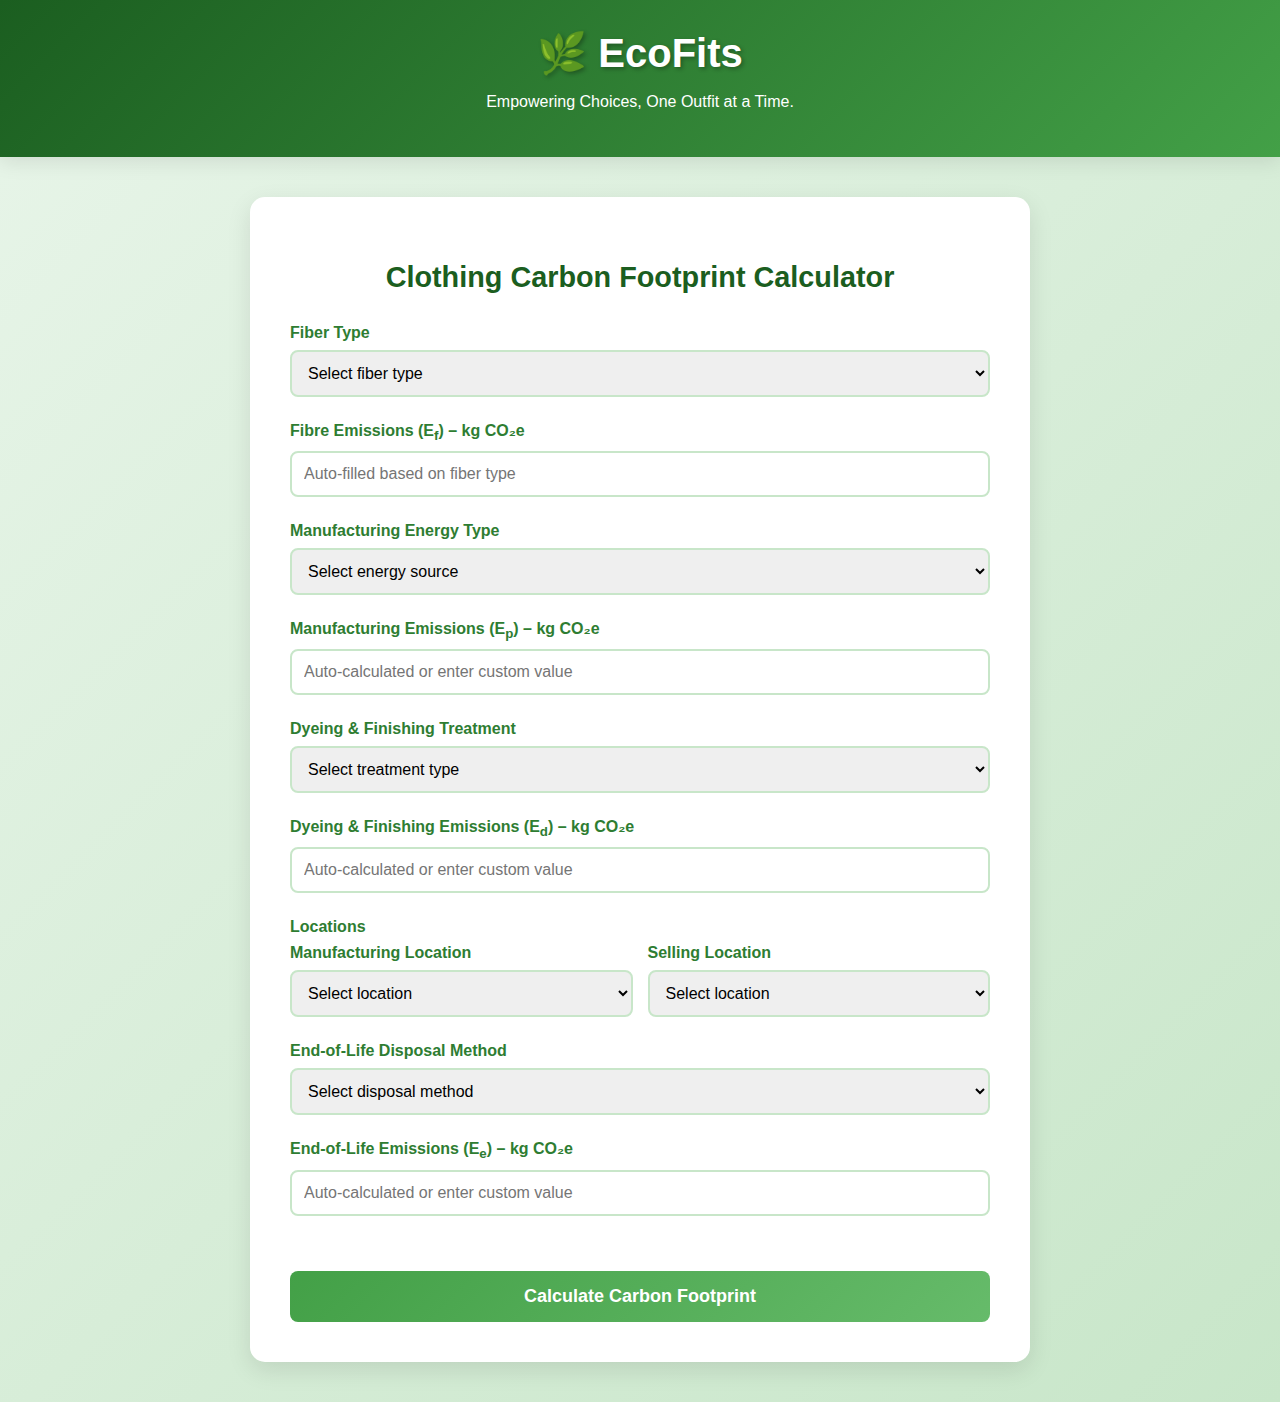
<file: ecofits.html>
<!DOCTYPE html>
<html lang="en">
<head>
  <meta charset="UTF-8" />
  <meta name="viewport" content="width=device-width, initial-scale=1.0"/>
  <title>EcoFits - Fashion Carbon Calculator</title>
  <style>
    body {
      font-family: 'Segoe UI', sans-serif;
      background: linear-gradient(135deg, #e8f5e9 0%, #c8e6c9 100%);
      color: #1b5e20;
      margin: 0;
      padding: 0;
      min-height: 100vh;
    }

    header {
      background: linear-gradient(135deg, #1b5e20 0%, #43a047 100%);
      color: white;
      padding: 30px;
      text-align: center;
      box-shadow: 0 4px 20px rgba(0,0,0,0.1);
    }

    .logo {
      font-size: 2.5em;
      font-weight: bold;
      margin-bottom: 10px;
      text-shadow: 2px 2px 4px rgba(0,0,0,0.3);
    }

    .container {
      max-width: 700px;
      margin: 40px auto;
      background: #ffffff;
      padding: 40px;
      border-radius: 15px;
      box-shadow: 0 8px 25px rgba(0, 0, 0, 0.1);
    }

    h2 {
      text-align: center;
      color: #1b5e20;
      margin-bottom: 30px;
      font-size: 1.8em;
    }

    .form-group {
      margin-bottom: 25px;
    }

    label {
      display: block;
      margin: 0 0 8px;
      font-weight: bold;
      color: #2e7d32;
    }

    input[type="number"],
    select {
      width: 100%;
      padding: 12px;
      border: 2px solid #c8e6c9;
      border-radius: 8px;
      box-sizing: border-box;
      font-size: 16px;
      transition: border-color 0.3s ease;
    }

    input[type="number"]:focus,
    select:focus {
      outline: none;
      border-color: #43a047;
      box-shadow: 0 0 0 3px rgba(67, 160, 71, 0.1);
    }

    .location-group {
      display: grid;
      grid-template-columns: 1fr 1fr;
      gap: 15px;
    }

    @media (max-width: 600px) {
      .location-group {
        grid-template-columns: 1fr;
      }
    }

    button {
      margin-top: 30px;
      width: 100%;
      padding: 15px;
      background: linear-gradient(135deg, #43a047 0%, #66bb6a 100%);
      color: white;
      border: none;
      border-radius: 8px;
      font-size: 18px;
      font-weight: bold;
      cursor: pointer;
      transition: transform 0.2s ease, box-shadow 0.2s ease;
    }

    button:hover {
      transform: translateY(-2px);
      box-shadow: 0 6px 20px rgba(67, 160, 71, 0.3);
    }

    button:active {
      transform: translateY(0);
    }

    .result {
      margin-top: 30px;
      padding: 20px;
      background: linear-gradient(135deg, #c8e6c9 0%, #a5d6a7 100%);
      border-radius: 10px;
      font-weight: bold;
      text-align: center;
      font-size: 1.2em;
      border: 2px solid #81c784;
    }

    .fiber-info {
      font-size: 0.9em;
      color: #558b2f;
      margin-top: 5px;
      font-style: italic;
    }

    .distance-info {
      margin-top: 10px;
      padding: 10px;
      background: #f1f8e9;
      border-radius: 6px;
      font-size: 0.9em;
      color: #33691e;
    }

    .loading {
      color: #43a047;
      font-style: italic;
    }
  </style>
</head>
<body>

<header>
  <div class="logo">🌿 EcoFits</div>
  <p>Empowering Choices, One Outfit at a Time.</p>
</header>

<div class="container">
  <h2>Clothing Carbon Footprint Calculator</h2>

  <div class="form-group">
    <label for="fiberType">Fiber Type</label>
    <select id="fiberType" onchange="updateFiberEmissions()">
      <option value="">Select fiber type</option>
      <option value="cotton">Cotton (24.5 kg CO₂e/kg)</option>
      <option value="polyester">Polyester (9.5 kg CO₂e/kg)</option>
      <option value="wool">Wool (10.8 kg CO₂e/kg)</option>
      <option value="viscose">Viscose/Rayon (11.9 kg CO₂e/kg)</option>
      <option value="nylon">Nylon (7.6 kg CO₂e/kg)</option>
      <option value="acrylic">Acrylic (8.5 kg CO₂e/kg)</option>
      <option value="linen">Linen (0.9 kg CO₂e/kg)</option>
      <option value="silk">Silk (23.1 kg CO₂e/kg)</option>
      <option value="hemp">Hemp (0.7 kg CO₂e/kg)</option>
      <option value="custom">Custom/Other</option>
    </select>
    <div class="fiber-info" id="fiberInfo"></div>
  </div>

  <div class="form-group">
    <label for="ef">Fibre Emissions (E<sub>f</sub>) – kg CO₂e</label>
    <input type="number" id="ef" step="0.01" placeholder="Auto-filled based on fiber type">
  </div>

  <div class="form-group">
    <label for="energyType">Manufacturing Energy Type</label>
    <select id="energyType" onchange="updateManufacturingEmissions()">
      <option value="">Select energy source</option>
      <option value="coal">Coal Power (0.95 kg CO₂e/kWh)</option>
      <option value="grid_china">Grid Mix - China (0.65 kg CO₂e/kWh)</option>
      <option value="grid_india">Grid Mix - India (0.82 kg CO₂e/kWh)</option>
      <option value="grid_eu">Grid Mix - EU (0.38 kg CO₂e/kWh)</option>
      <option value="grid_us">Grid Mix - USA (0.45 kg CO₂e/kWh)</option>
      <option value="natural_gas">Natural Gas (0.49 kg CO₂e/kWh)</option>
      <option value="renewables">Renewables (0.05 kg CO₂e/kWh)</option>
      <option value="nuclear">Nuclear (0.06 kg CO₂e/kWh)</option>
      <option value="custom">Custom Energy Mix</option>
    </select>
    <div class="fiber-info" id="energyInfo"></div>
  </div>

  <div class="form-group">
    <label for="ep">Manufacturing Emissions (E<sub>p</sub>) – kg CO₂e</label>
    <input type="number" id="ep" step="0.01" placeholder="Auto-calculated or enter custom value">
  </div>

  <div class="form-group">
    <label for="treatmentType">Dyeing & Finishing Treatment</label>
    <select id="treatmentType" onchange="updateTreatmentEmissions()">
      <option value="">Select treatment type</option>
      <option value="reactive_dye">Reactive Dye (2.8 kg CO₂e/kg fabric)</option>
      <option value="pigment_dye">Pigment Dye (1.2 kg CO₂e/kg fabric)</option>
      <option value="bleach">Bleach Treatment (0.8 kg CO₂e/kg fabric)</option>
      <option value="digital_print">Digital Printing (0.5 kg CO₂e/kg fabric)</option>
      <option value="no_finishing">No Finishing (0.1 kg CO₂e/kg fabric)</option>
      <option value="natural_dye">Natural/Eco Dyes (0.3 kg CO₂e/kg fabric)</option>
      <option value="custom">Custom Treatment</option>
    </select>
    <div class="fiber-info" id="treatmentInfo"></div>
  </div>

  <div class="form-group">
    <label for="ed">Dyeing & Finishing Emissions (E<sub>d</sub>) – kg CO₂e</label>
    <input type="number" id="ed" step="0.01" placeholder="Auto-calculated or enter custom value">
  </div>

  <div class="form-group">
    <label>Locations</label>
    <div class="location-group">
      <div>
        <label for="manufacturingLocation">Manufacturing Location</label>
        <select id="manufacturingLocation">
          <option value="">Select location</option>
          <option value="28.6139,77.2090">New Delhi, India</option>
          <option value="19.0760,72.8777">Mumbai, India</option>
          <option value="13.0827,80.2707">Chennai, India</option>
          <option value="12.9716,77.5946">Bangalore, India</option>
          <option value="22.5726,88.3639">Kolkata, India</option>
          <option value="23.0225,72.5714">Ahmedabad, India</option>
          <option value="31.2304,121.4737">Shanghai, China</option>
          <option value="39.9042,116.4074">Beijing, China</option>
          <option value="22.3193,114.1694">Hong Kong</option>
          <option value="21.0285,105.8542">Hanoi, Vietnam</option>
          <option value="10.8231,106.6297">Ho Chi Minh City, Vietnam</option>
          <option value="13.7563,100.5018">Bangkok, Thailand</option>
          <option value="23.8103,90.4125">Dhaka, Bangladesh</option>
          <option value="6.9271,79.8612">Colombo, Sri Lanka</option>
          <option value="custom">Custom Location</option>
        </select>
      </div>
      <div>
        <label for="sellingLocation">Selling Location</label>
        <select id="sellingLocation">
          <option value="">Select location</option>
          <option value="40.7128,-74.0060">New York, USA</option>
          <option value="34.0522,-118.2437">Los Angeles, USA</option>
          <option value="41.8781,-87.6298">Chicago, USA</option>
          <option value="51.5074,-0.1278">London, UK</option>
          <option value="48.8566,2.3522">Paris, France</option>
          <option value="52.5200,13.4050">Berlin, Germany</option>
          <option value="35.6762,139.6503">Tokyo, Japan</option>
          <option value="37.5665,126.9780">Seoul, South Korea</option>
          <option value="1.3521,103.8198">Singapore</option>
          <option value="-33.8688,151.2093">Sydney, Australia</option>
          <option value="43.6532,-79.3832">Toronto, Canada</option>
          <option value="19.4326,-99.1332">Mexico City, Mexico</option>
          <option value="-23.5505,-46.6333">São Paulo, Brazil</option>
          <option value="28.6139,77.2090">New Delhi, India</option>
          <option value="19.0760,72.8777">Mumbai, India</option>
          <option value="12.9716,77.5946">Bangalore, India</option>
          <option value="custom">Custom Location</option>
        </select>
      </div>
    </div>
  </div>

  <div class="form-group">
    <label for="disposalMethod">End-of-Life Disposal Method</label>
    <select id="disposalMethod" onchange="updateDisposalEmissions()">
      <option value="">Select disposal method</option>
      <option value="landfill">Landfill (0.15 kg CO₂e/kg garment)</option>
      <option value="incineration">Incineration (0.85 kg CO₂e/kg garment)</option>
      <option value="recycling">Mechanical Recycling (-0.2 kg CO₂e/kg garment)</option>
      <option value="chemical_recycling">Chemical Recycling (-0.4 kg CO₂e/kg garment)</option>
      <option value="brand_takeback">Brand Take-back Program (-0.3 kg CO₂e/kg garment)</option>
      <option value="donation">Donation/Reuse (-0.5 kg CO₂e/kg garment)</option>
      <option value="composting">Composting (Natural fibers) (-0.1 kg CO₂e/kg garment)</option>
      <option value="custom">Custom Disposal</option>
    </select>
    <div class="fiber-info" id="disposalInfo"></div>
  </div>

  <div class="form-group">
    <label for="ee">End-of-Life Emissions (E<sub>e</sub>) – kg CO₂e</label>
    <input type="number" id="ee" step="0.01" placeholder="Auto-calculated or enter custom value">
  </div>

  <button onclick="calculateCCI()">Calculate Carbon Footprint</button>

  <div id="result" class="result" style="display:none;"></div>
</div>

<script>
  const fiberEmissions = {
    cotton: 24.5,
    polyester: 9.5,
    wool: 10.8,
    viscose: 11.9,
    nylon: 7.6,
    acrylic: 8.5,
    linen: 0.9,
    silk: 23.1,
    hemp: 0.7
  };

  const energyEmissions = {
    coal: 0.95,
    grid_china: 0.65,
    grid_india: 0.82,
    grid_eu: 0.38,
    grid_us: 0.45,
    natural_gas: 0.49,
    renewables: 0.05,
    nuclear: 0.06
  };

  const treatmentEmissions = {
    reactive_dye: 2.8,
    pigment_dye: 1.2,
    bleach: 0.8,
    digital_print: 0.5,
    no_finishing: 0.1,
    natural_dye: 0.3
  };

  const disposalEmissions = {
    landfill: 0.15,
    incineration: 0.85,
    recycling: -0.2,
    chemical_recycling: -0.4,
    brand_takeback: -0.3,
    donation: -0.5,
    composting: -0.1
  };

  function updateFiberEmissions() {
    const fiberType = document.getElementById('fiberType').value;
    const efInput = document.getElementById('ef');
    const fiberInfo = document.getElementById('fiberInfo');
    
    if (fiberType && fiberType !== 'custom') {
      efInput.value = fiberEmissions[fiberType];
      fiberInfo.textContent = `Typical fiber emission factor for ${fiberType}`;
    } else if (fiberType === 'custom') {
      efInput.value = '';
      fiberInfo.textContent = 'Enter custom fiber emission value';
    } else {
      efInput.value = '';
      fiberInfo.textContent = '';
    }
  }

  function updateManufacturingEmissions() {
    const energyType = document.getElementById('energyType').value;
    const epInput = document.getElementById('ep');
    const energyInfo = document.getElementById('energyInfo');
    
    if (energyType && energyType !== 'custom') {
      // Assume 3 kWh energy consumption per kg of fabric for manufacturing
      const energyConsumption = 3;
      const emissions = energyEmissions[energyType] * energyConsumption;
      epInput.value = emissions.toFixed(2);
      energyInfo.textContent = `Based on ${energyConsumption} kWh/kg fabric consumption`;
    } else if (energyType === 'custom') {
      epInput.value = '';
      energyInfo.textContent = 'Enter custom manufacturing emission value';
    } else {
      epInput.value = '';
      energyInfo.textContent = '';
    }
  }

  function updateTreatmentEmissions() {
    const treatmentType = document.getElementById('treatmentType').value;
    const edInput = document.getElementById('ed');
    const treatmentInfo = document.getElementById('treatmentInfo');
    
    if (treatmentType && treatmentType !== 'custom') {
      edInput.value = treatmentEmissions[treatmentType];
      treatmentInfo.textContent = `Standard emission factor for ${treatmentType.replace('_', ' ')}`;
    } else if (treatmentType === 'custom') {
      edInput.value = '';
      treatmentInfo.textContent = 'Enter custom treatment emission value';
    } else {
      edInput.value = '';
      treatmentInfo.textContent = '';
    }
  }

  function updateDisposalEmissions() {
    const disposalMethod = document.getElementById('disposalMethod').value;
    const eeInput = document.getElementById('ee');
    const disposalInfo = document.getElementById('disposalInfo');
    
    if (disposalMethod && disposalMethod !== 'custom') {
      eeInput.value = disposalEmissions[disposalMethod];
      const impact = disposalEmissions[disposalMethod] < 0 ? 'reduces' : 'adds to';
      disposalInfo.textContent = `This disposal method ${impact} the carbon footprint`;
    } else if (disposalMethod === 'custom') {
      eeInput.value = '';
      disposalInfo.textContent = 'Enter custom disposal emission value';
    } else {
      eeInput.value = '';
      disposalInfo.textContent = '';
    }
  }

  function calculateDistance(lat1, lon1, lat2, lon2) {
    const R = 6371; // Earth's radius in km
    const dLat = (lat2 - lat1) * Math.PI / 180;
    const dLon = (lon2 - lon1) * Math.PI / 180;
    const a = Math.sin(dLat/2) * Math.sin(dLat/2) +
              Math.cos(lat1 * Math.PI / 180) * Math.cos(lat2 * Math.PI / 180) *
              Math.sin(dLon/2) * Math.sin(dLon/2);
    const c = 2 * Math.atan2(Math.sqrt(a), Math.sqrt(1-a));
    return R * c;
  }

  function parseLocation(locationString) {
    const coords = locationString.split(',');
    return {
      lat: parseFloat(coords[0]),
      lng: parseFloat(coords[1])
    };
  }

  function calculateCCI() {
    const ef = parseFloat(document.getElementById("ef").value) || 0;
    const ep = parseFloat(document.getElementById("ep").value) || 0;
    const ed = parseFloat(document.getElementById("ed").value) || 0;
    const ee = parseFloat(document.getElementById("ee").value) || 0;
    
    const manufacturingLocation = document.getElementById("manufacturingLocation").value;
    const sellingLocation = document.getElementById("sellingLocation").value;
    
    let distance = 0;
    let et = 0;
    let distanceInfo = '';
    
    if (manufacturingLocation && sellingLocation && 
        manufacturingLocation !== 'custom' && sellingLocation !== 'custom') {
      
      const mfgCoords = parseLocation(manufacturingLocation);
      const sellCoords = parseLocation(sellingLocation);
      
      distance = calculateDistance(mfgCoords.lat, mfgCoords.lng, sellCoords.lat, sellCoords.lng);
      
      // Transport emission factor: 0.00015 kg CO₂e per km (average for various transport modes)
      const EF_t = 0.00015;
      et = distance * EF_t;
      
      distanceInfo = `
        <div class="distance-info">
          <strong>Transport Details:</strong><br>
          Distance: ${distance.toFixed(0)} km<br>
          Transport Emissions: ${et.toFixed(3)} kg CO₂e
        </div>
      `;
    } else if (manufacturingLocation === 'custom' || sellingLocation === 'custom') {
      distanceInfo = '<div class="distance-info">Custom locations selected - transport emissions set to 0</div>';
    } else {
      distanceInfo = '<div class="distance-info">Please select both manufacturing and selling locations</div>';
    }

    const cci = (ef + ep + ed + et + ee).toFixed(3);

    const resultBox = document.getElementById("result");
    resultBox.style.display = "block";
    resultBox.innerHTML = `
      <div style="font-size: 1.4em; margin-bottom: 15px;">
        🌿 <strong>Carbon Footprint: ${cci} kg CO₂e</strong>
      </div>
      <div style="font-size: 1em; color: #2e7d32;">
        Breakdown:<br>
        • Fiber: ${ef} kg CO₂e<br>
        • Manufacturing: ${ep} kg CO₂e<br>
        • Dyeing/Finishing: ${ed} kg CO₂e<br>
        • Transport: ${et.toFixed(3)} kg CO₂e<br>
        • End-of-life: ${ee} kg CO₂e ${ee < 0 ? '(Carbon savings!)' : ''}
      </div>
      ${distanceInfo}
    `;
  }
</script>

</body>
</html>
</file>
